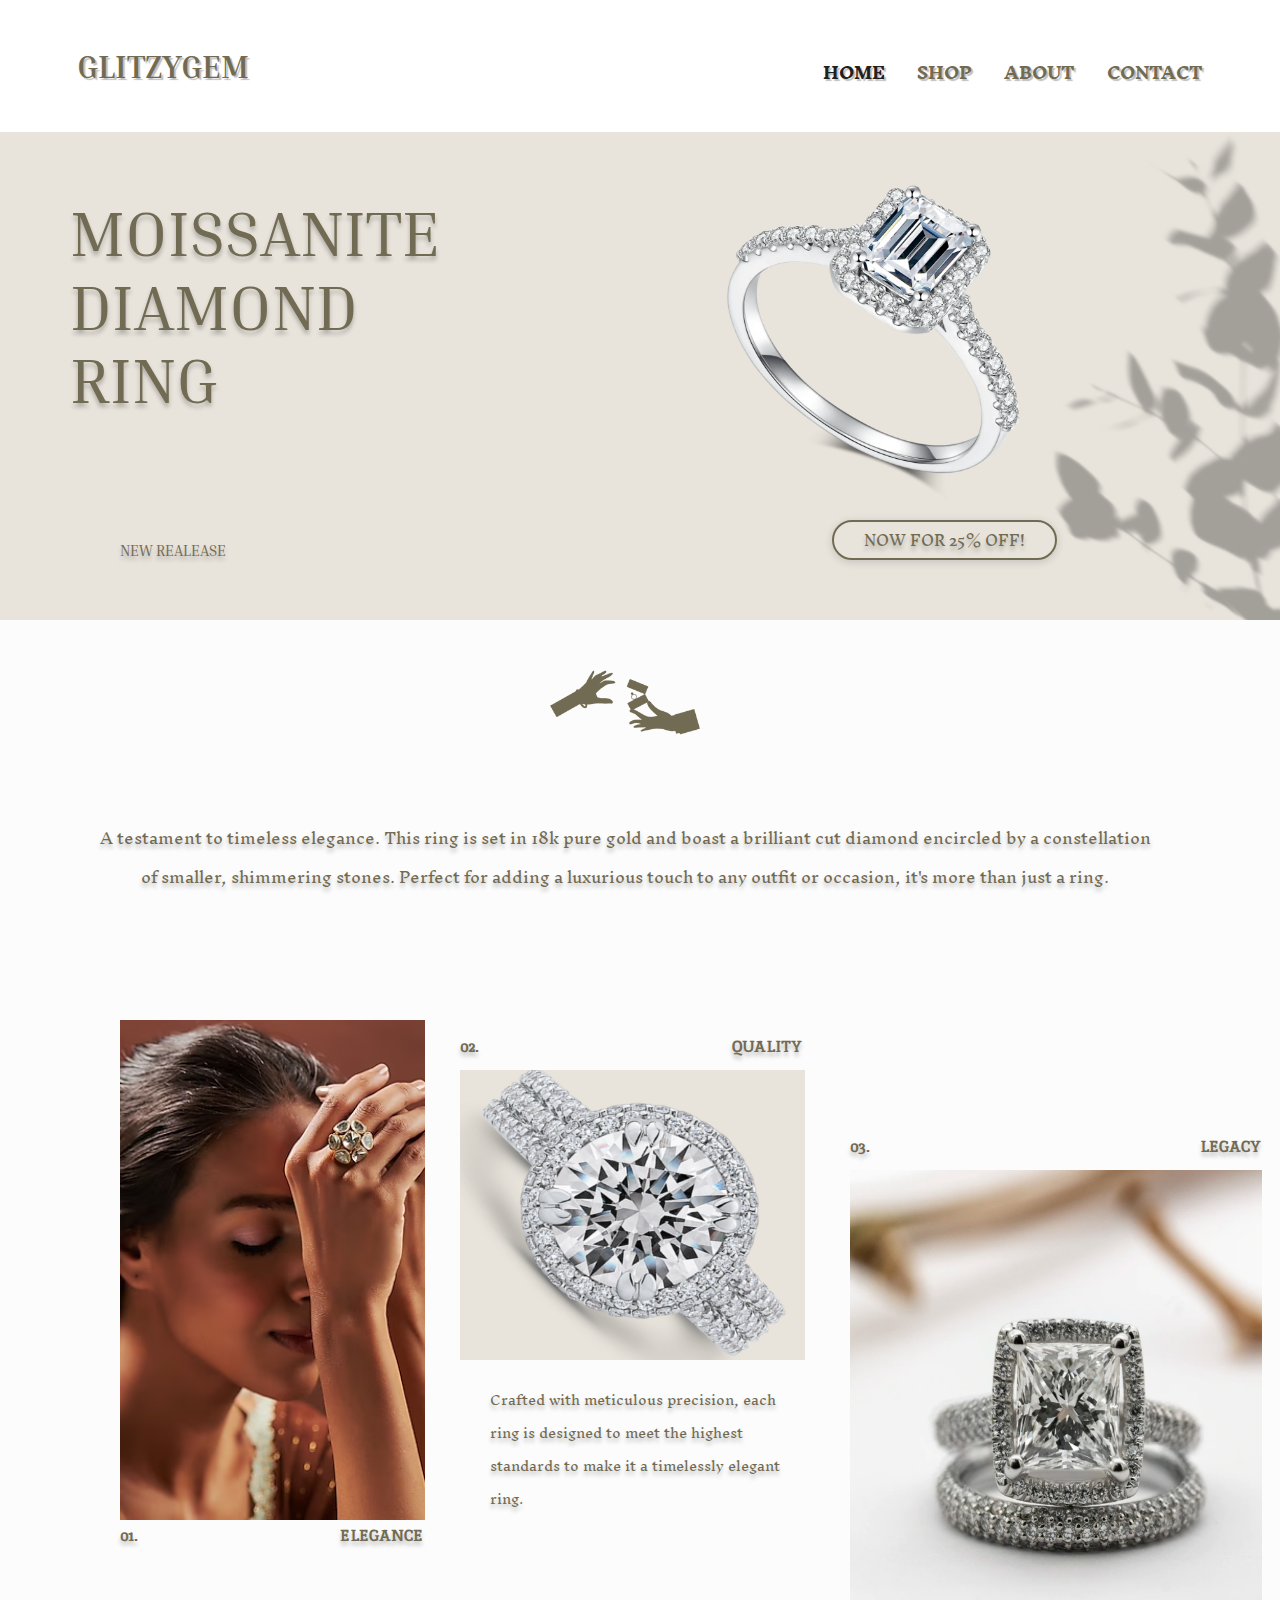
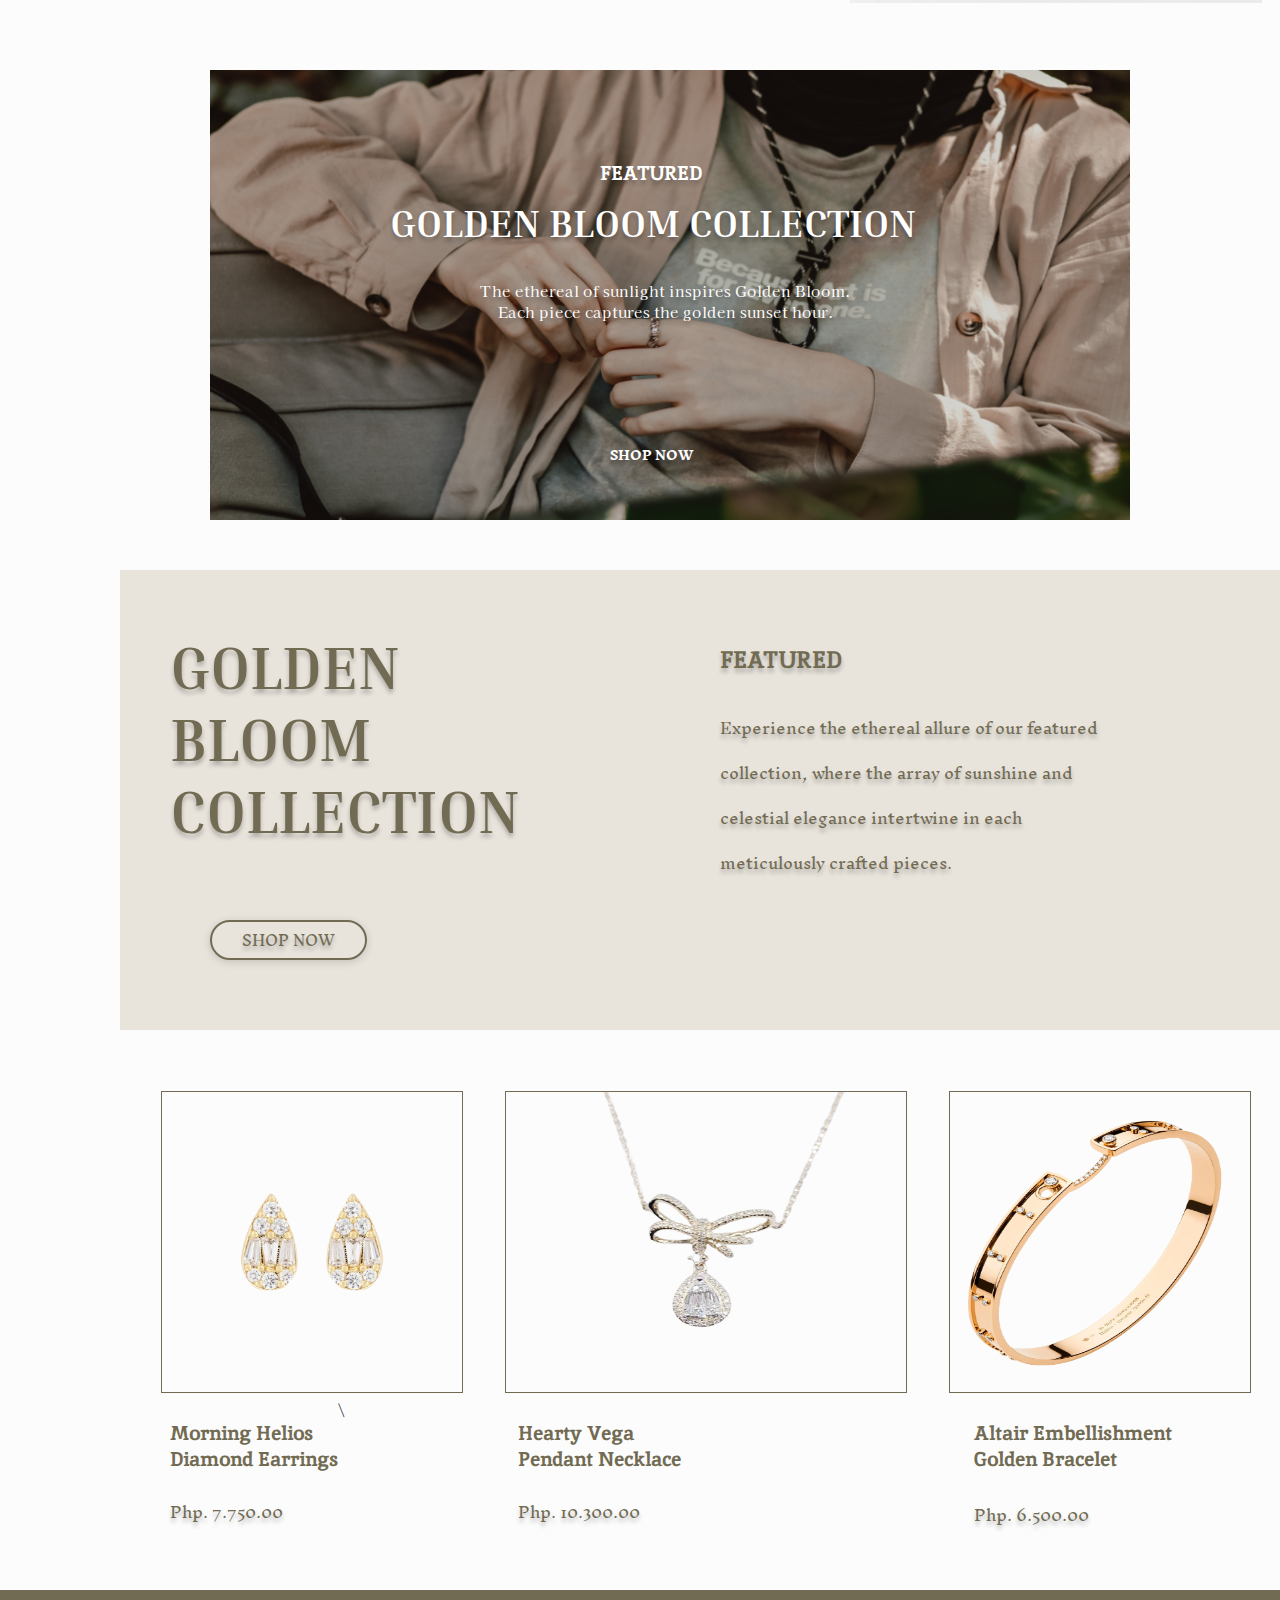
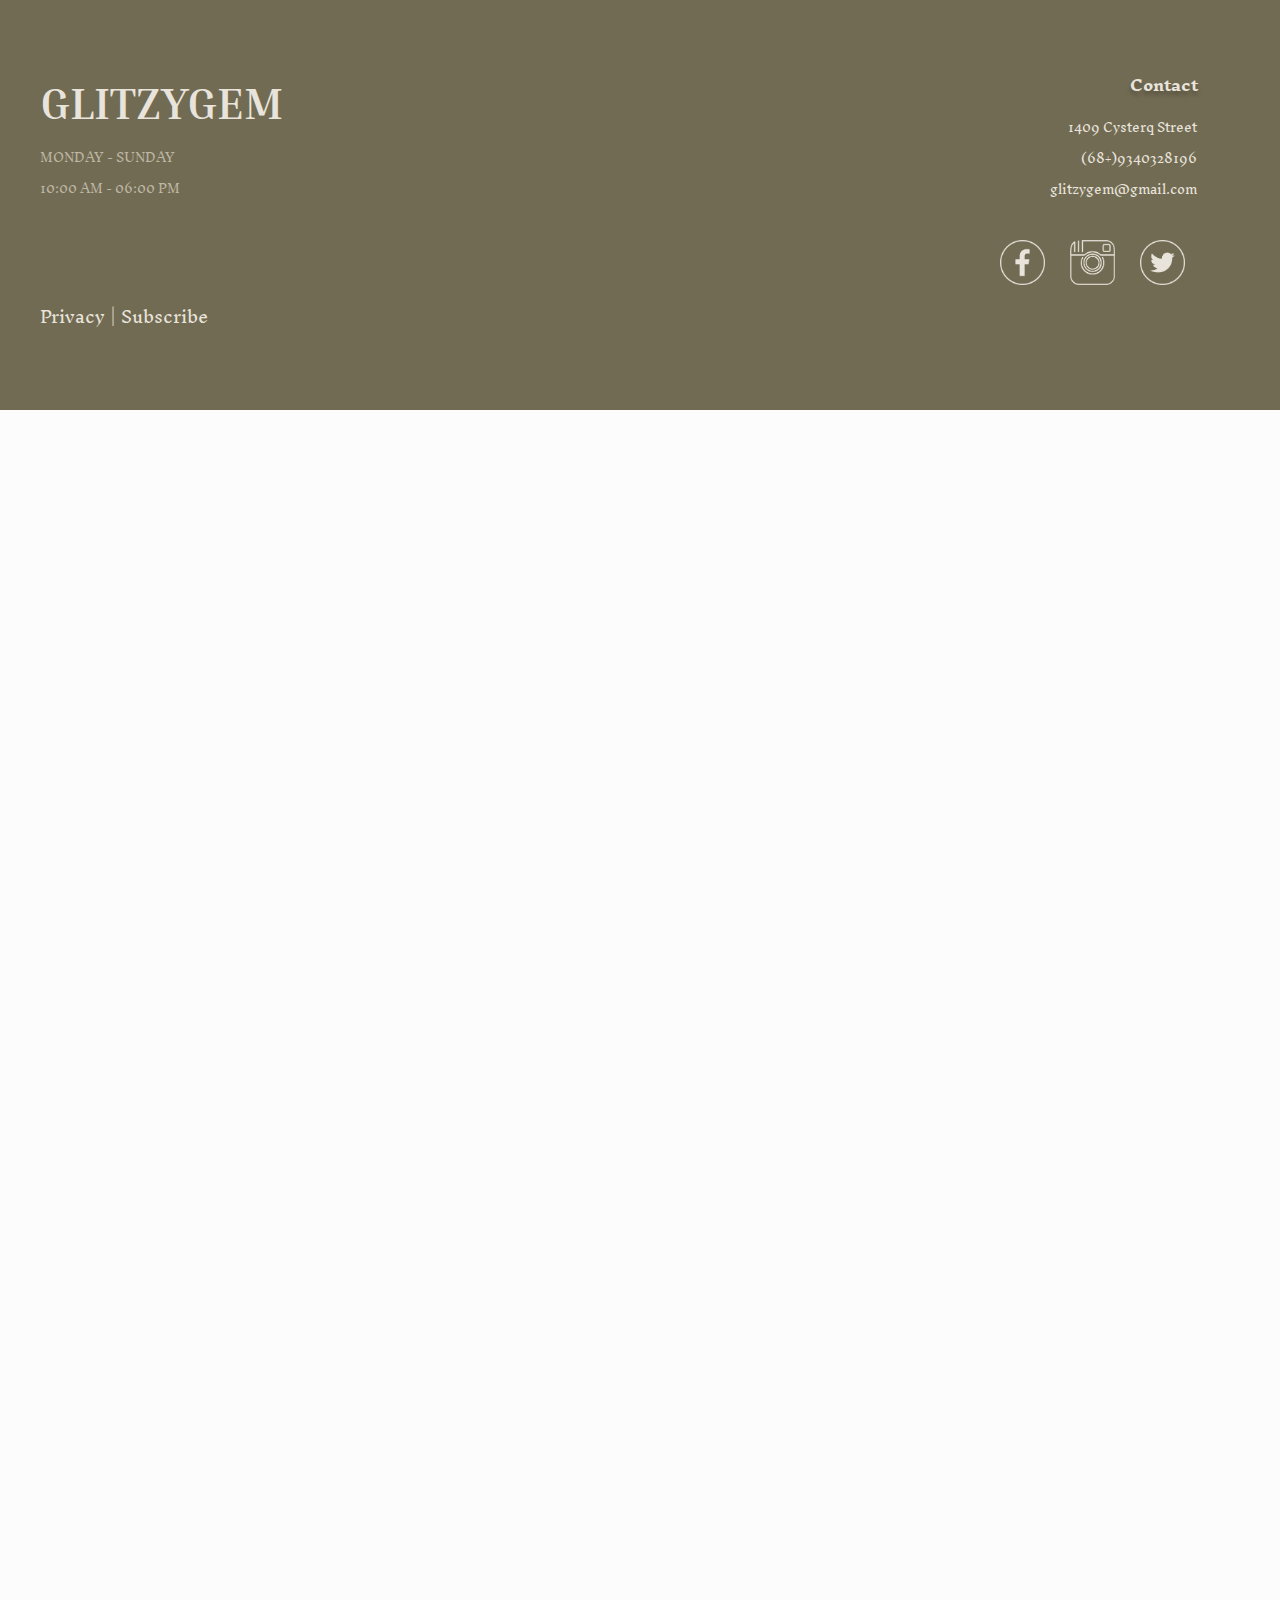
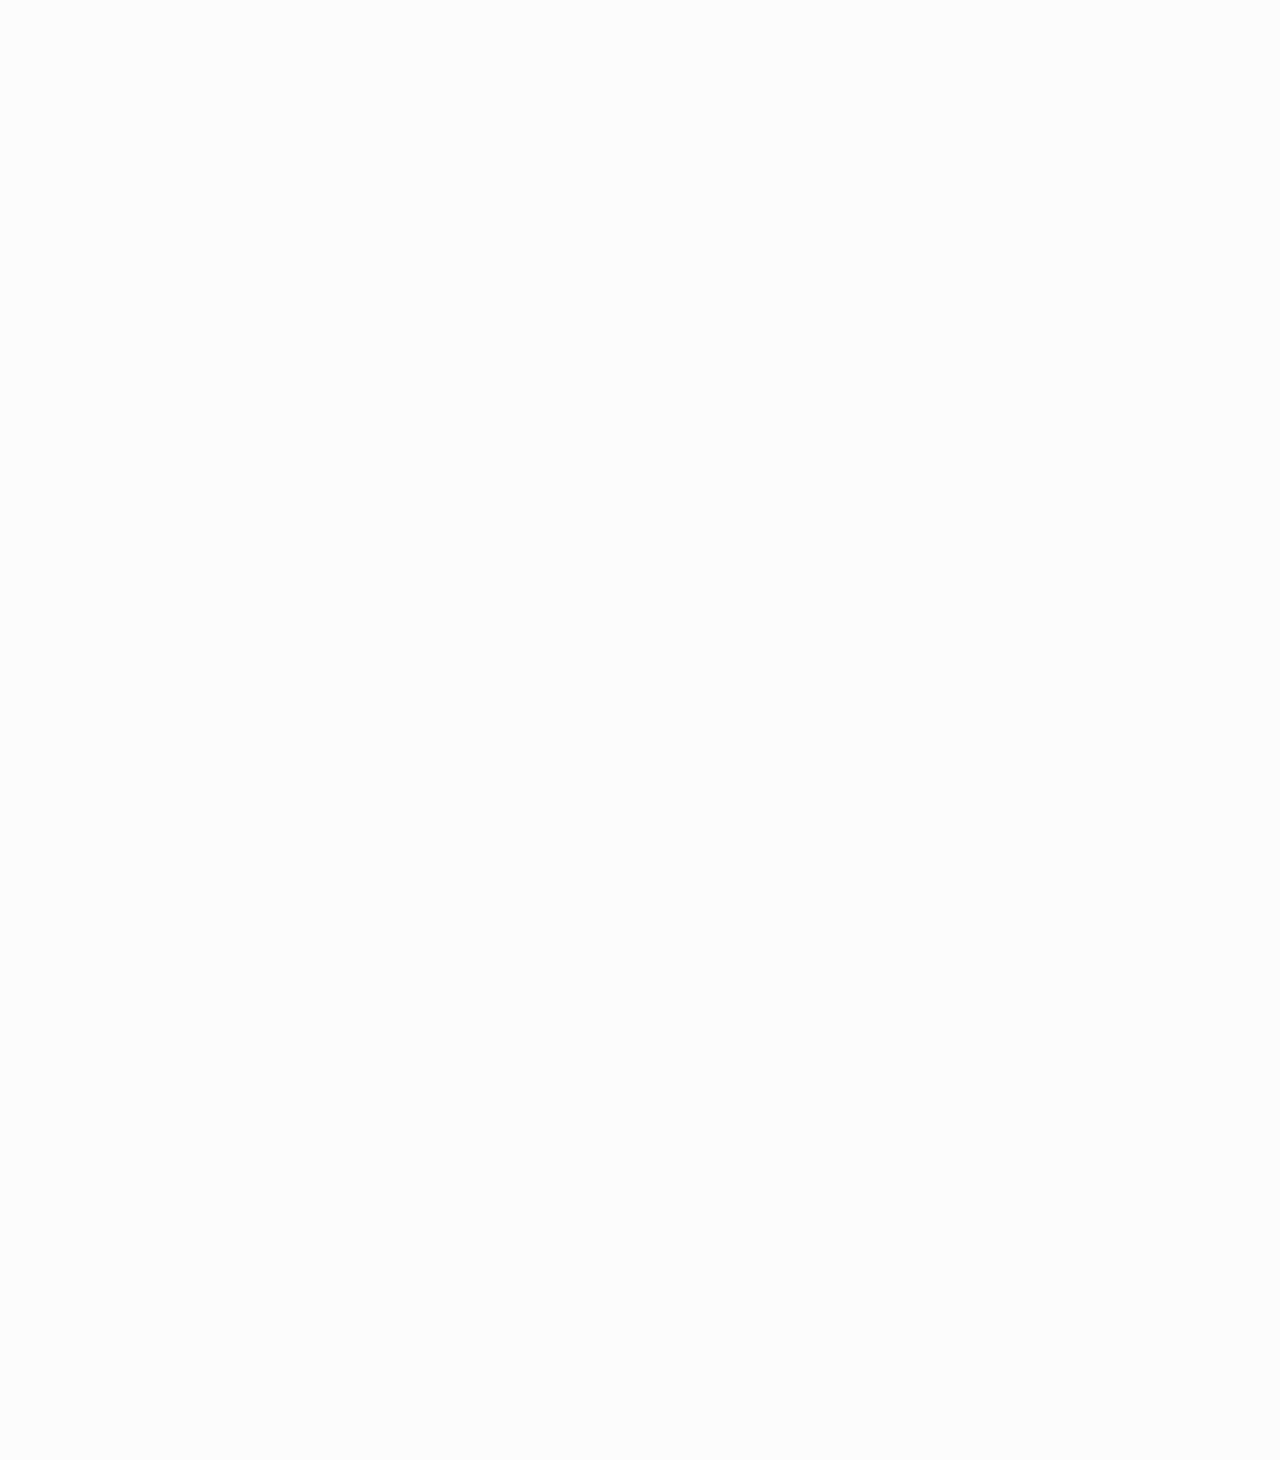
<file: Homepage/index.html>
<!DOCTYPE html>
<html lang="en">
<head>
    <meta charset="UTF-8">
    <meta name="viewport" content="width=device-width, initial-scale=1.0">
    <title>GLITZYGEM</title>
    <link rel="stylesheet" href="Normalize.css">
    <link rel="stylesheet" href="style.css">
    
</head>
  
<body> 
     <nav>
        <div class="logo">
            <h1>GLITZYGEM</h1>
        </div>

        <div>
            <ul class="navlist">
                <li class="navitem current">HOME</a></li>
                <li class="navitem"><a href="Shop.html">SHOP</a></li>
                <li class="navitem"><a href="About.html">ABOUT</a></li>
                <li class="navitem"><a href="Contacts.html">CONTACT</a></li>

            </ul>
        </div>
    </nav>
     <section class="row1">
        <div class="content1">
            <p>MOISSANITE<br> DIAMOND<br> RING</p>
            <p class="newRelease">NEW REALEASE</p>
            <img class="flower1" src="flower1.png">
            <img class="ring" src="Main RING.png"> 
            <button class="btn">NOW FOR 25% OFF!</button>
         </div> 
     </section> 

    
    <section class="hands">
        <div>
            <img class="handring" src="ringhand.png" >
            <p>A testament to timeless elegance. This ring is set in 18k pure gold and boast a brilliant cut diamond encircled by a constellation<br>of smaller, shimmering stones. Perfect for adding a luxurious touch to any outfit or occasion, it's more than just a ring.</p>
        </div>
    </section>

        <div>
            <img src="Model 1.png" alt="" class="girl">
            <img src="Ring 1.png" alt="" class="ring2">
            <img src="Legacyy Ring.png" alt="" class="ring3">
            <p class="elegance">01. ELEGANCE</p>
            <p class="quality">02. QUALITY</p>
            <p class="legacy">03.</p>
            <p class="leg2">LEGACY</p>
            <p class="cont2">Crafted with meticulous precision, each<br>ring is designed to meet the highest<br>standards to make it a timelessly elegant<br> ring.</p>
        </div>
       
    <section class="cont3">
        <div> 
            <p class="feature">FEATURED</p>
            <p class="bloom"> GOLDEN BLOOM COLLECTION</p>
            <p class="contents2">The ethereal of sunlight inspires Golden Bloom.<br> Each piece captures the golden sunset hour.</p>
            <a href="#">SHOP NOW</a>
            <img src="Model Landscape.png" alt="" class="backdrop">
        </div>
    </section>   
    
    <section class="cont4">
        <div class ="rectangle">
            <button>SHOP NOW</button>
            <p class="contents3">GOLDEN<br>BLOOM<br>COLLECTION</p>
            <p class="feature2">FEATURED</p>
            <div> 
            <p class="contents4">Experience the ethereal allure of our featured<br>collection, where the array of sunshine and<br>celestial elegance intertwine in each<br> meticulously crafted pieces.</p>
            
        </div>
        </div>
    </section>

    <section class="cont5">
         <div> 
            <img class="er" src="Luxury Earring.png">
        </div>
        <div>
            <img class="mr" src="Luxury Necklace.png">
        </div>
        <div>
        <img class="lb" src="Luxury Bracelet.png">
        </div>
    </section>

    <section class="titles">
        <div>
            <p class="name1">Morning Helios<br>Diamond Earrings</p>
            <p class="price1">Php. 7.750.00</p>
        </div>
        <div> 
            <p class="name2">Hearty Vega<br>Pendant Necklace</p>\
            <p class="price2">Php. 10.300.00</p>
        </div>
        <div>
            <p class="name3">Altair Embellishment<br>Golden Bracelet</p>
            <p class="price3">Php. 6.500.00</p>
        </div>

    </section>

    <section class="footer">
        <div class=" rectangle2">
        <p class="logo1">GLITZYGEM</p>
        <p class="sched">MONDAY - SUNDAY <br> 10:00 AM - 06:00 PM</p>
        <p class="privacy">Privacy | Subscribe</p>  
            <div>
                <p class="contact">Contact</p>
                <p class="add">1409 Cysterq Street <br> (68+)9340328196 <br> glitzygem@gmail.com</p>
            </div>

            <div >
                <img class="fb" src="Fb Logo.png">
                <img class="ig" src="IG Logo.png">
                <img class="twt" src="Twitter Logo.png">
            </div>
        </div>
    </section>

       
</body>

</html>
</file>
<file: Homepage/style.css>
@import url('https://fonts.googleapis.com/css2?family=Inika&family=Inknut+Antiqua&family=Inria+Serif:wght@300;400;700&family=Kaisei+Tokumin&display=swap');

html,body{
    width: 100%;
    height: 100%;
    margin: 0px;
    padding: 0px;
    overflow-x: hidden;
    
}

body{
    font-family:'Inria Serif', serif ;
    box-sizing: border-box;
    background-color:#fcfcfc;
    margin: 0;
    padding: 0;
}

html{
    scroll-behavior: smooth;
}

nav{
    display: flex;
    height: 100px;
    flex-direction: row;
    padding: 1rem 6vw;
    background-color: rgb(255, 255, 255);
    justify-content: space-between;
    
}

.logo{  
    display: flex;
    font-family:'Inria Serif', serif ;
    justify-content: center;
    align-items: center;
    color: #726B53; 
    text-shadow: 2px 2px 1px rgb(192, 190, 190); 
}


.navlist{
    display: flex;
    padding: 0;
}

.navitem{
    display: flex;
    list-style: none;
    margin: 2rem;
    font-weight: 700;
    font-family: 'Inknut Antiqua', serif;
    color: #726B53;
    text-shadow: 2px 2px 1px rgb(192, 190, 190);
    margin-right: 0;
}

.navitem a{
    text-decoration: none;
    font-family: 'Inknut Antiqua', serif;
    color: #726B53;
}

.navitem:hover:not(.current){
    transform: scale(1.1) translateX(-5px);
    text-shadow: 5px 5px 2px rgba(192, 190, 190, 0.356);
}

.navitem.current{
    color: rgb(32, 32, 32);
    cursor: default;
}

.row1{
    display: flex;
    background: #E8E4DC;
    height: 488px;
    padding: 0rem calc((100vw - 1300px) /2);
}

.content1{
    display: grid;
    justify-content: left;
    font-size: 64px;
    text-overflow: ellipsis;
    text-shadow: 0px 4px 4px rgba(0, 0, 0, 0.25);
    font-family:'Inria Serif', serif ;
    color: #726B53;
    padding-left: 70px;
}

.newRelease{
    font-size: 15px;
    padding: 0px 50px;
}

.ring{
    width: 420px;
    height: 399px;
    flex-shrink: 0;
    position: absolute;
    padding: 3px 600px;
}

.btn{
    font-family: 'Inknut Antiqua', serif;
    font-size: 14px;
    color: #726b53;
    background-color: #726b5300;
    padding: 10px 30px;
    border: solid #726b53 2px;
    text-shadow: 0px 4px 4px rgba(0, 0, 0, 0.25);
    box-shadow: rgba(0, 0, 0, 0.15) 0px 2px 8px;
    border-radius: 50px;
    transition : 361ms;
    cursor: pointer;
    position: absolute;
    top: 520px;
    left: 832px;     
}

.btn:hover{
   
    transition : 361ms;
    padding: 10px 47px;
    transform : translateY(-9px);
    background-color: #726b53;
    color: #ffffff;
    border: solid 2px #726b53;
}

.flower1{
    position: absolute;
    height: 488px;
    width: 426px;
    padding-left: 62%;
}

.hands{
    display: flex;
    height: 380px;
    padding: 0rem calc((100vw - 1300px) /2);
    position: absolute;
}

.handring{
    width: 150px;
    height: 150px;
    flex-shrink: 0;
    justify-content: center;
    padding:15px 550px;
}

.hands p{
    color: #726B53;
    text-align: center;
    text-shadow: 0px 4px 4px rgba(0, 0, 0, 0.25);
    font-size: 15px;
    font-style: normal;
    font-weight: 300;
    line-height: normal;
    font-family: 'Inknut Antiqua', serif;
}

.girl{
    width: 305px;
    height: 500px;
    flex-shrink: 0;
    position: absolute;
    padding: 400px 120px;
}

.ring2{
    width: 345px;
    height: 290px;
    flex-shrink: 0;
    position: absolute;
    padding: 450px 460px;
}

.ring3{
    width: 412px;
    height: 433px;
    flex-shrink: 0;
    position: absolute;
    padding: 550px 850px;
}

.elegance{
    color: #726B53;
    text-shadow: 0px 4px 4px rgba(0, 0, 0, 0.25);
    font-family: 'Inika', serif;
    font-size: 16px;
    font-style: normal;
    font-weight: 700;
    line-height: normal;
    position: absolute;
    padding: 889px 120px;;
    word-spacing: 199px;
}

.quality{
    color: #726B53;
    text-shadow: 0px 4px 4px rgba(0, 0, 0, 0.25);
    font-family: 'Inika', serif;
    font-size: 16px;
    font-style: normal;
    font-weight: 700;
    line-height: normal;
    position: absolute;
    padding: 400px 460px;
    word-spacing: 250px;
}

.legacy{
    color: #726B53;
    text-shadow: 0px 4px 4px rgba(0, 0, 0, 0.25);
    font-family: 'Inika', serif;
    font-size: 16px;
    font-style: normal;
    font-weight: 700;
    line-height: normal;
    position: absolute;
    padding: 400px 460px;
    word-spacing: 100px;
    padding: 500px 850px;
}

.leg2{
    color: #726B53;
    text-shadow: 0px 4px 4px rgba(0, 0, 0, 0.25);
    font-family: 'Inika', serif;
    font-size: 16px;
    font-style: normal;
    font-weight: 700;
    line-height: normal;
    position: absolute;
    padding: 400px 460px;
    word-spacing: 100px;
    padding: 500px 1200px;
}

.cont2{
    color: #726B53;
    text-shadow: 0px 4px 4px rgba(0, 0, 0, 0.25);
    font-family: 'Inknut Antiqua',serif;
    font-size: 13px;
    font-style: normal;
    font-weight: 300;
    line-height: normal;
    position: absolute;
    padding: 750px 490px;
    white-space: nowrap;
}

.cont3{
    display: flex;
    height: 500px;
    padding: 100px 0px;
    position: absolute;
}

.backdrop{
    position: static;
    width: 920px;
    height: 450px;
    padding: 950px 210px;
}

.feature{
    position: absolute;
    padding: 1020px 600px;
    color: #FFF;
    text-shadow: 0px 4px 4px rgba(0, 0, 0, 0.25);
    font-family: 'Inika',serif;
    font-size: 20px;
    font-style: normal;
    font-weight: 600;
    line-height: normal;
}

.bloom{
    position: absolute;
    padding: 1040px 390px;
    color: #FFF;
    text-shadow: 0px 4px 4px rgba(0, 0, 0, 0.25);
    font-family: 'Inria Serif',serif;
    font-size: 39px;
    font-style: normal;
    font-weight: 600;
    line-height: normal;
}

.contents2{
    position: absolute;
    padding: 1145px 480px;
    color: #FFF;
    text-align: center;
    text-shadow: 0px 4px 4px rgba(0, 0, 0, 0.25);
    font-family: 'Kaisei Tokumin',serif;
    font-size: 15px;
    font-style: normal;
    font-weight: 400;
    line-height: normal;
}

.cont3 a{
    position: absolute;
    padding: 1320px 610px;
    text-decoration: none;
    color: #FFF;
    text-shadow: 0px 4px 4px rgba(0, 0, 0, 0.25);
    font-family: 'Inknut Antiqua', serif;
    font-size: 12px;
    font-style: normal;
    font-weight: 700;
    line-height: normal;
}

.cont4{
    justify-content: center;
    display: flex;
    height: 500px;
    padding: 1550px 120px;
    position: absolute;
}

.rectangle{
    display: flex;
    width: 1200px;
    height: 460px;
    background:#E8E4DC;
}

.contents3{
    display: flex;
    overflow: hidden;
    color: #726B53;
    text-overflow: ellipsis;
    text-shadow: 0px 4px 4px rgba(0, 0, 0, 0.25);
    font-family: 'Inria Serif', serif;
    font-size: 60px;
    font-style: normal;
    font-weight: 700;
    line-height: normal;
    position: absolute;
    padding: 0px 50px;
}

.feature2{
    display:flex;
    color: #726B53;
    text-shadow: 0px 4px 4px rgba(0, 0, 0, 0.25);
    font-family: 'Inika',serif;
    font-size: 24px;
    font-style: normal;
    font-weight: 600;
    line-height: normal;
    position: absolute;
    padding: 50px 600px;
}

.contents4{
    display: flex;
    color: #726B53;
    text-shadow: 0px 4px 4px rgba(0, 0, 0, 0.25);
    font-family: 'Inknut Antiqua', serif;
    font-size: 15px;
    font-style: normal;
    font-weight: 300;
    line-height: normal;
    position: absolute;
    padding: 120px 600px;
    line-height: 45px;
    white-space: nowrap;
}

.cont4 button{
    font-family: 'Inknut Antiqua', serif;
    font-size: 14px;
    color: #726b53;
    background-color: #726b5300;
    padding: 10px 30px;
    border: solid #726b53 2px;
    text-shadow: 0px 4px 4px rgba(0, 0, 0, 0.25);
    box-shadow: rgba(0, 0, 0, 0.15) 0px 2px 8px;
    border-radius: 50px;
    transition : 361ms;
    cursor: pointer;
    position: absolute;
    top: 1900px;
    left: 210px;
}

.cont4 button:hover{
    transition : 361ms;
    padding: 10px 47px;
    transform : translateY(-9px);
    background-color: #726b53;
    color: #ffffff;
    border: solid 2px #726b53;
}

.cont5{
    display: flex;
    height: 500px;
    padding: 2050px 140px;
    position: absolute;
    width: 100%;
   
}

.er{
    border: 1px solid #726B53;
    width: 300px;
    height: 300px;
    margin: 21px;
}

.mr{
    border: 1px solid #726B53;
    width: 400px;
    height: 300px; 
    margin: 21px;
}

.lb{
    width: 300px;
    height: 300px;      
    background: transparent;
    border: 1px solid #726B53;
    margin: 21px;
}

.titles{
    display: flex;
    height: 300px;
    padding: 2380px 170px;
    position: absolute;
}

.name1{
    color: #726B53;
    font-family: 'Inika',serif;
    font-size: 20px;
    font-style: normal;
    font-weight: 700;
    line-height: normal;
}

.name2{
    color: #726B53;
    font-family: 'Inika',serif;
    font-size: 20px;
    font-style: normal;
    font-weight: 700;
    line-height: normal;
    position: absolute;
    padding: 0 180px;
    white-space: nowrap;
}

.name3{
    color: #726B53;
    font-family: 'Inika',serif;
    font-size: 20px;
    font-style: normal;
    font-weight: 700;
    line-height: normal;
    position: absolute;
    padding: 0 630px;
    white-space: nowrap;
}

.price1{
    color: #726B53;
    text-shadow: 0px 4px 4px rgba(0, 0, 0, 0.25);
    font-family: 'Inknut Antiqua',serif;
    font-size: 15px;
    font-style: normal;
    font-weight: 300;
    line-height: normal;
}

.price2{
    color: #726B53;
    text-shadow: 0px 4px 4px rgba(0, 0, 0, 0.25);
    font-family: 'Inknut Antiqua',serif;
    font-size: 15px;
    font-style: normal;
    font-weight: 300;
    line-height: normal;
    position: absolute;
    padding: 59px 180px;
    white-space: nowrap;
}

.price3{
    color: #726B53;
    text-shadow: 0px 4px 4px rgba(0, 0, 0, 0.25);
    font-family: 'Inknut Antiqua',serif;
    font-size: 15px;
    font-style: normal;
    font-weight: 300;
    line-height: normal;
    position: absolute;
    padding: 80px 630px;
    white-space: nowrap;
}

.footer{
    display: flex;
    height: 500px;
    padding: 2570px 0px;
    position: absolute;
    width: 100%;
}
.rectangle2{
    display: flex;
    width: 100%;
    height:420px; 
    background: #726B53; 
}

.fb{
    display: flex;
    position: absolute;
    padding: 250px 1000px;
    width: 45px;
    height: 45px;
    flex-shrink: 0;
}

.ig{
    display: flex;
    position: absolute;
    padding: 250px 1070px;
    width: 45px;
    height: 45px;
    flex-shrink: 0;
}

.twt{
    display: flex;
    position: absolute;
    padding: 250px 1140px;
    width: 45px;
    height: 45px;
    flex-shrink: 0;
}

.logo1{
    overflow: hidden;
    color: #E8E4DC;
    text-overflow: ellipsis;
    font-family: 'Inria Serif', serif;
    font-size: 45px;
    font-style: normal;
    font-weight: 700;
    line-height: normal;
    position: absolute;
    padding: 40px 40px;
}

.sched{
    color: #BDB7A4;
    font-family: 'Inknut Antiqua', serif;   
    font-size: 12px;
    font-style: normal;
    font-weight: 300;
    line-height: normal;
    position: absolute;
    padding: 140px 40px;
}

.privacy{
    color: #E8E4DC;
    font-family: 'Inknut Antiqua', serif;
    font-size: 16px;
    font-style: normal;
    font-weight: 300;
    line-height: normal;
    position: absolute;
    padding: 290px 40px ;
}

.contact{
    color: #E8E4DC;
    text-shadow: 0px 4px 4px rgba(0, 0, 0, 0.25);
    font-family: 'Inknut Antiqua', serif;
    font-size: 15px;
    font-style: normal;
    font-weight: 700;
    line-height: normal;
    position: absolute;
    padding: 60px 1130px;
    white-space: nowrap;
}

.add{
    color: #E8E4DC;
    font-family: 'Inknut Antiqua', serif;
    font-size: 12px;
    font-style: normal;
    font-weight: 300;
    line-height: normal;
    position: absolute;
    padding: 110px 1050px;
    white-space: nowrap;
    text-align: right;
}
</file>
